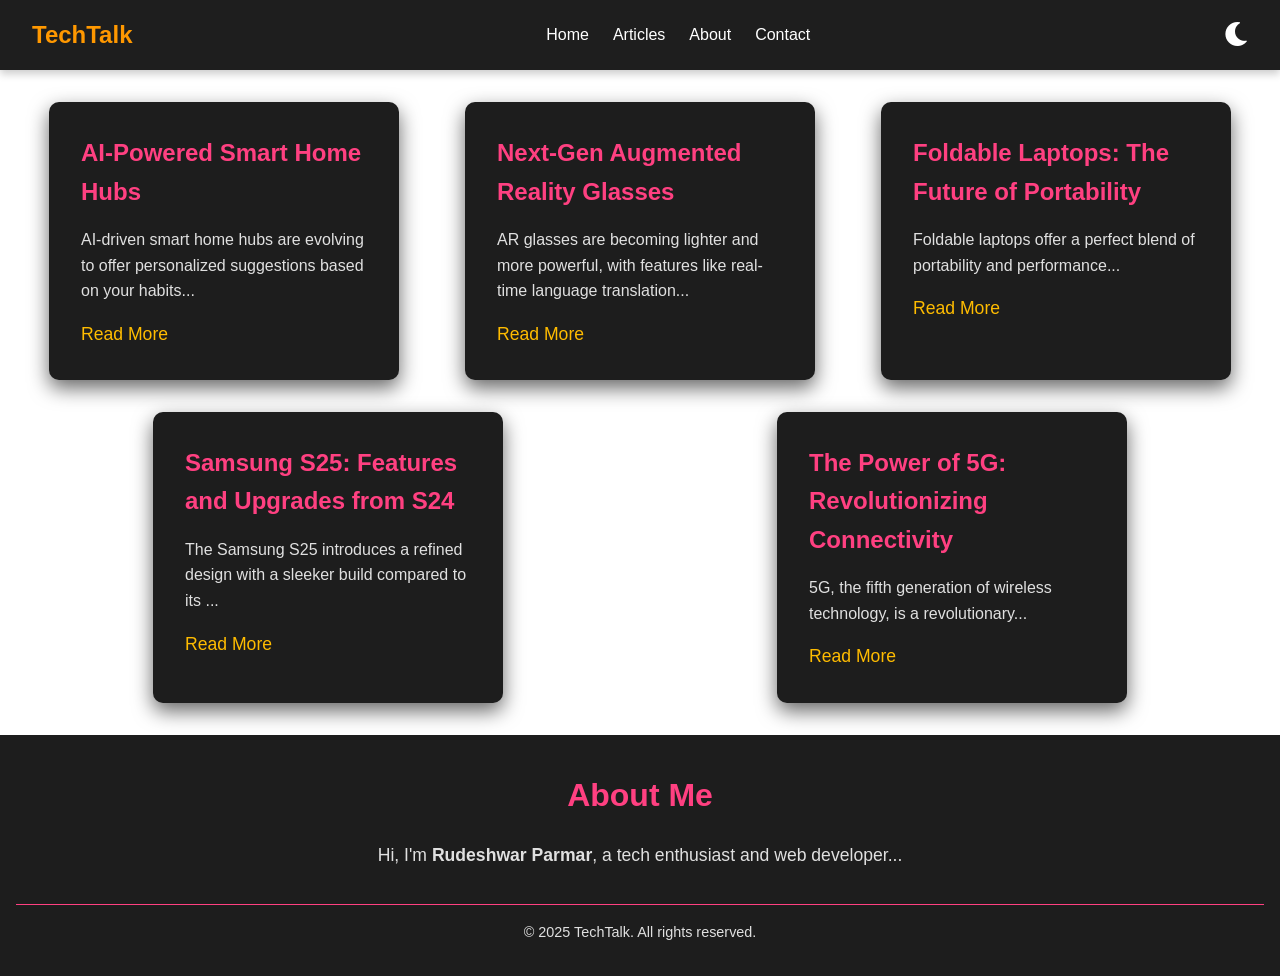
<file: index.html>
<!DOCTYPE html>
<html lang="en">
<head>
  <link
  href="https://cdnjs.cloudflare.com/ajax/libs/font-awesome/5.15.4/css/all.min.css"
  rel="stylesheet"
/>

  <meta charset="UTF-8">
  <meta name="viewport" content="width=device-width, initial-scale=1.0">
  <title>Tech Blog</title>
  <link rel="stylesheet" href="styles.css">
</head>
<body>
  <!-- <header class="navbar">
    <div class="logo">TechTalk</div>
    <ul>
      <li><a href="#">Home</a></li>
      <li><a href="#articles">Articles</a></li>
      <li><a href="#footer-about">About</a></li>
      <li><a href="contact.html">Contact</a></li>
    </ul>
  </header> -->
  <header class="navbar">
    <div class="logo">TechTalk</div>
    <button class="menu-toggle" aria-label="Toggle Menu">
      ☰
    </button>
    <ul class="nav-links">
      <li><a href="index.html">Home</a></li>
      <li><a href="#articles">Articles</a></li>
      <li><a href="#footer-about">About</a></li>
      <li><a href="contact.html">Contact</a></li>
    </ul>
    <button id="theme-toggle" class="theme-toggle" aria-label="Toggle Dark Mode">
      <i class="fas fa-moon"></i> <!-- Default Moon Icon -->
    </button>
  </header>
  

  <!-- Articles Section -->
  <div id="articles" class="articles-container">
    <div class="article-card">
      <h3>AI-Powered Smart Home Hubs</h3>
      <p>AI-driven smart home hubs are evolving to offer personalized suggestions based on your habits...</p>
      <a href="article1.html">Read More</a>
    </div>

    <div class="article-card">
      <h3>Next-Gen Augmented Reality Glasses</h3>
      <p>AR glasses are becoming lighter and more powerful, with features like real-time language translation...</p>
      <a href="article2.html">Read More</a>
    </div>

    <div class="article-card">
      <h3>Foldable Laptops: The Future of Portability</h3>
      <p>Foldable laptops offer a perfect blend of portability and performance...</p>
      <a href="article3.html">Read More</a>
    </div>

    <div class="article-card">
      <h3> Samsung S25: Features and Upgrades from S24</h3>
      <p>The Samsung S25 introduces a refined design with a sleeker build compared to its ...</p>
      <a href="article4.html">Read More</a>
    </div>
    <div class="article-card">
        <h3> The Power of 5G: Revolutionizing Connectivity</h3>
        <p>  5G, the fifth generation of wireless technology, is a revolutionary...</p>
        <a href="article5.html">Read More</a>
      </div>
  </div>

  <!-- Footer -->
  <footer id="footer-about">
    <div class="footer-about-container">
      <h2>About Me</h2>
      <p>Hi, I'm <strong>Rudeshwar Parmar</strong>, a tech enthusiast and web developer...</p>
    </div>
    <div class="footer-end">
      <p>&copy; 2025 TechTalk. All rights reserved.</p>
    </div>
  </footer>
  <script src="script.js"> </script>
</body>
</html>
</file>
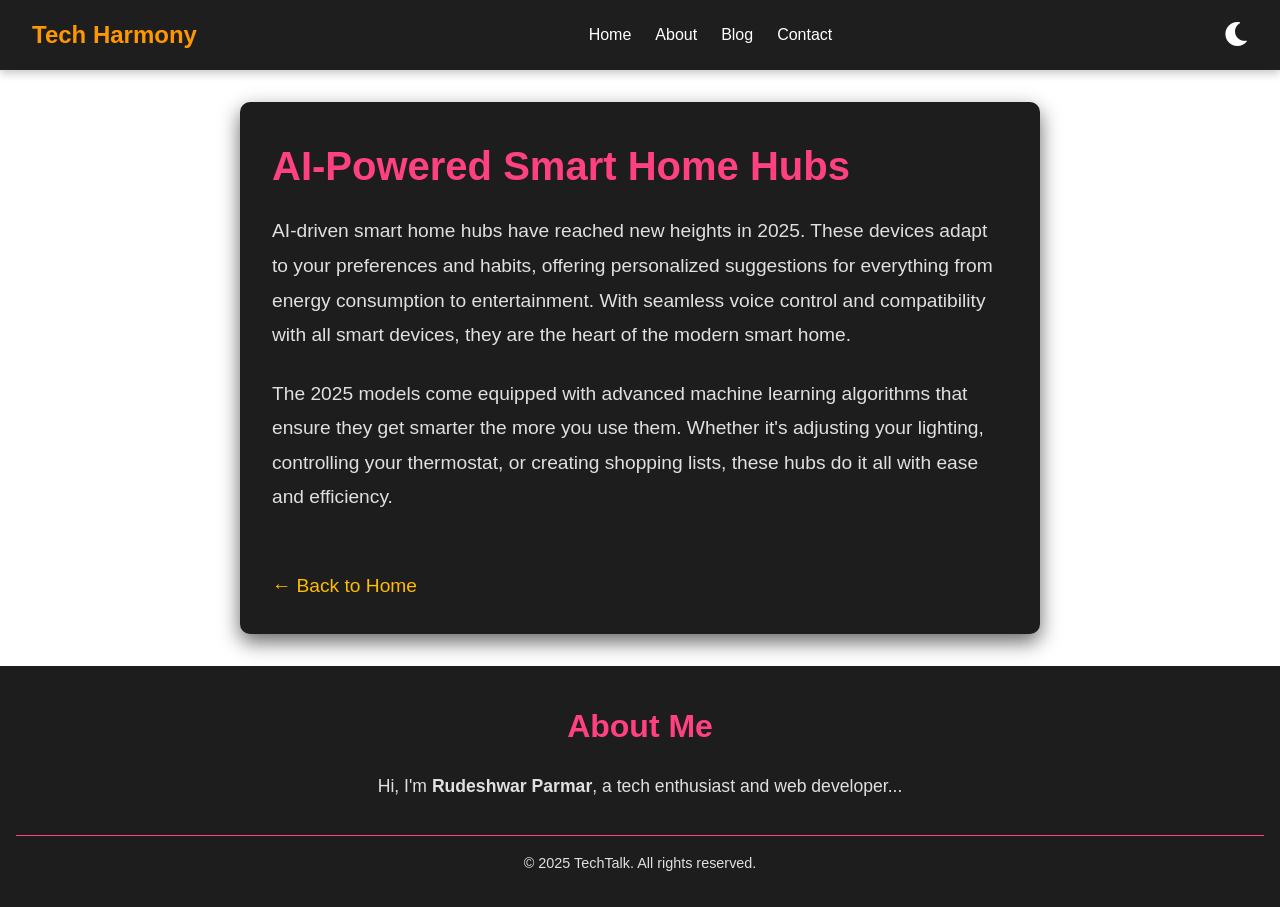
<file: article1.html>
<!DOCTYPE html>
<html lang="en">
<head>
  <link
  href="https://cdnjs.cloudflare.com/ajax/libs/font-awesome/5.15.4/css/all.min.css"
  rel="stylesheet"
/>
  <meta charset="UTF-8">
  <meta name="viewport" content="width=device-width, initial-scale=1.0">
  <title>AI-Powered Smart Home Hubs</title>
  <link rel="stylesheet" href="styles.css">
</head>
<body>
  <header>
    <nav class="navbar">
      <div class="logo">Tech Harmony</div>
      <button class="menu-toggle" id="menu-toggle"><i class="fas fa-bars"></i></button>
      <ul class="nav-links" id="nav-links">
        <li><a href="index.html">Home</a></li>
        <li><a href="#about">About</a></li>
        <li><a href="blog-post.html">Blog</a></li>
        <li><a href="#contact">Contact</a></li>
      </ul>
      <button id="theme-toggle" class="theme-toggle"><i class="fas fa-moon"></i></button>
    </nav>
  </header>

  <div class="article-content">
    <h1>AI-Powered Smart Home Hubs</h1>
    <p>
      AI-driven smart home hubs have reached new heights in 2025. These devices adapt to your preferences and habits, offering personalized suggestions for everything from energy consumption to entertainment. With seamless voice control and compatibility with all smart devices, they are the heart of the modern smart home.
    </p>
    <p>
      The 2025 models come equipped with advanced machine learning algorithms that ensure they get smarter the more you use them. Whether it's adjusting your lighting, controlling your thermostat, or creating shopping lists, these hubs do it all with ease and efficiency.
    </p>
    <a href="index.html" class="back-btn">← Back to Home</a>
  </div>

  <footer id="footer-about">
    <div class="footer-about-container">
      <h2>About Me</h2>
      <p>Hi, I'm <strong>Rudeshwar Parmar</strong>, a tech enthusiast and web developer...</p>
    </div>
    <div class="footer-end">
      <p>&copy; 2025 TechTalk. All rights reserved.</p>
    </div>
  </footer>
  <script src="script.js"> </script>
</body>
</html>
</file>
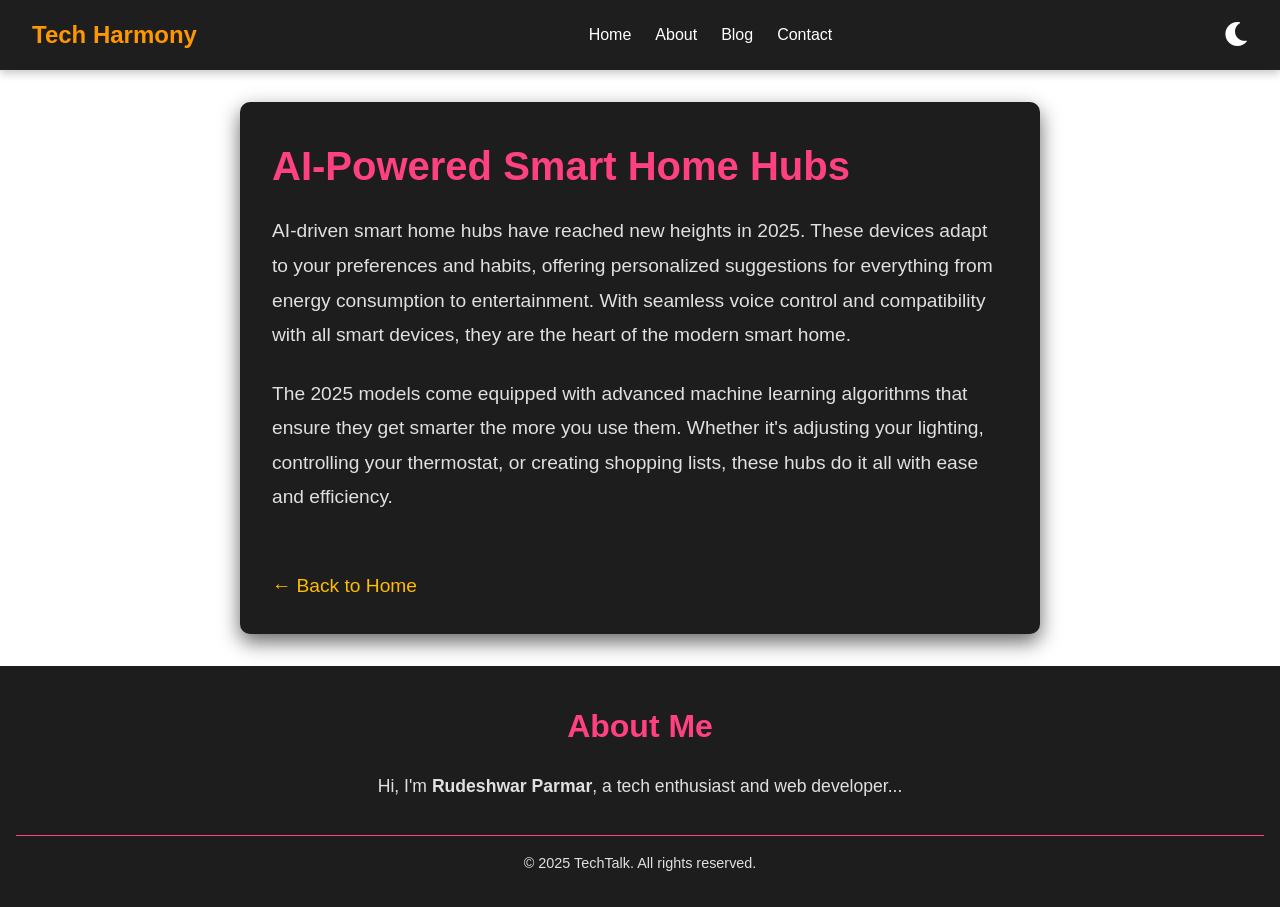
<file: article3.html>
<!DOCTYPE html>
<html lang="en">
<head>
  <link
  href="https://cdnjs.cloudflare.com/ajax/libs/font-awesome/5.15.4/css/all.min.css"
  rel="stylesheet"
/>
  <meta charset="UTF-8">
  <meta name="viewport" content="width=device-width, initial-scale=1.0">
  <title>AI-Powered Smart Home Hubs</title>
  <link rel="stylesheet" href="styles.css">
</head>
<body>
  <header>
    <nav class="navbar">
      <div class="logo">Tech Harmony</div>
      <button class="menu-toggle" id="menu-toggle"><i class="fas fa-bars"></i></button>
      <ul class="nav-links" id="nav-links">
        <li><a href="index.html">Home</a></li>
        <li><a href="#about">About</a></li>
        <li><a href="blog-post.html">Blog</a></li>
        <li><a href="#contact">Contact</a></li>
      </ul>
      <button id="theme-toggle" class="theme-toggle"><i class="fas fa-moon"></i></button>
    </nav>
  </header>

  <div class="article-content">
    <h1>AI-Powered Smart Home Hubs</h1>
    <p>
      AI-driven smart home hubs have reached new heights in 2025. These devices adapt to your preferences and habits, offering personalized suggestions for everything from energy consumption to entertainment. With seamless voice control and compatibility with all smart devices, they are the heart of the modern smart home.
    </p>
    <p>
      The 2025 models come equipped with advanced machine learning algorithms that ensure they get smarter the more you use them. Whether it's adjusting your lighting, controlling your thermostat, or creating shopping lists, these hubs do it all with ease and efficiency.
    </p>
    <a href="index.html" class="back-btn">← Back to Home</a>
  </div>

  <footer id="footer-about">
    <div class="footer-about-container">
      <h2>About Me</h2>
      <p>Hi, I'm <strong>Rudeshwar Parmar</strong>, a tech enthusiast and web developer...</p>
    </div>
    <div class="footer-end">
      <p>&copy; 2025 TechTalk. All rights reserved.</p>
    </div>
  </footer>
  <script src="script.js"> </script>

</body>
</html>
</file>
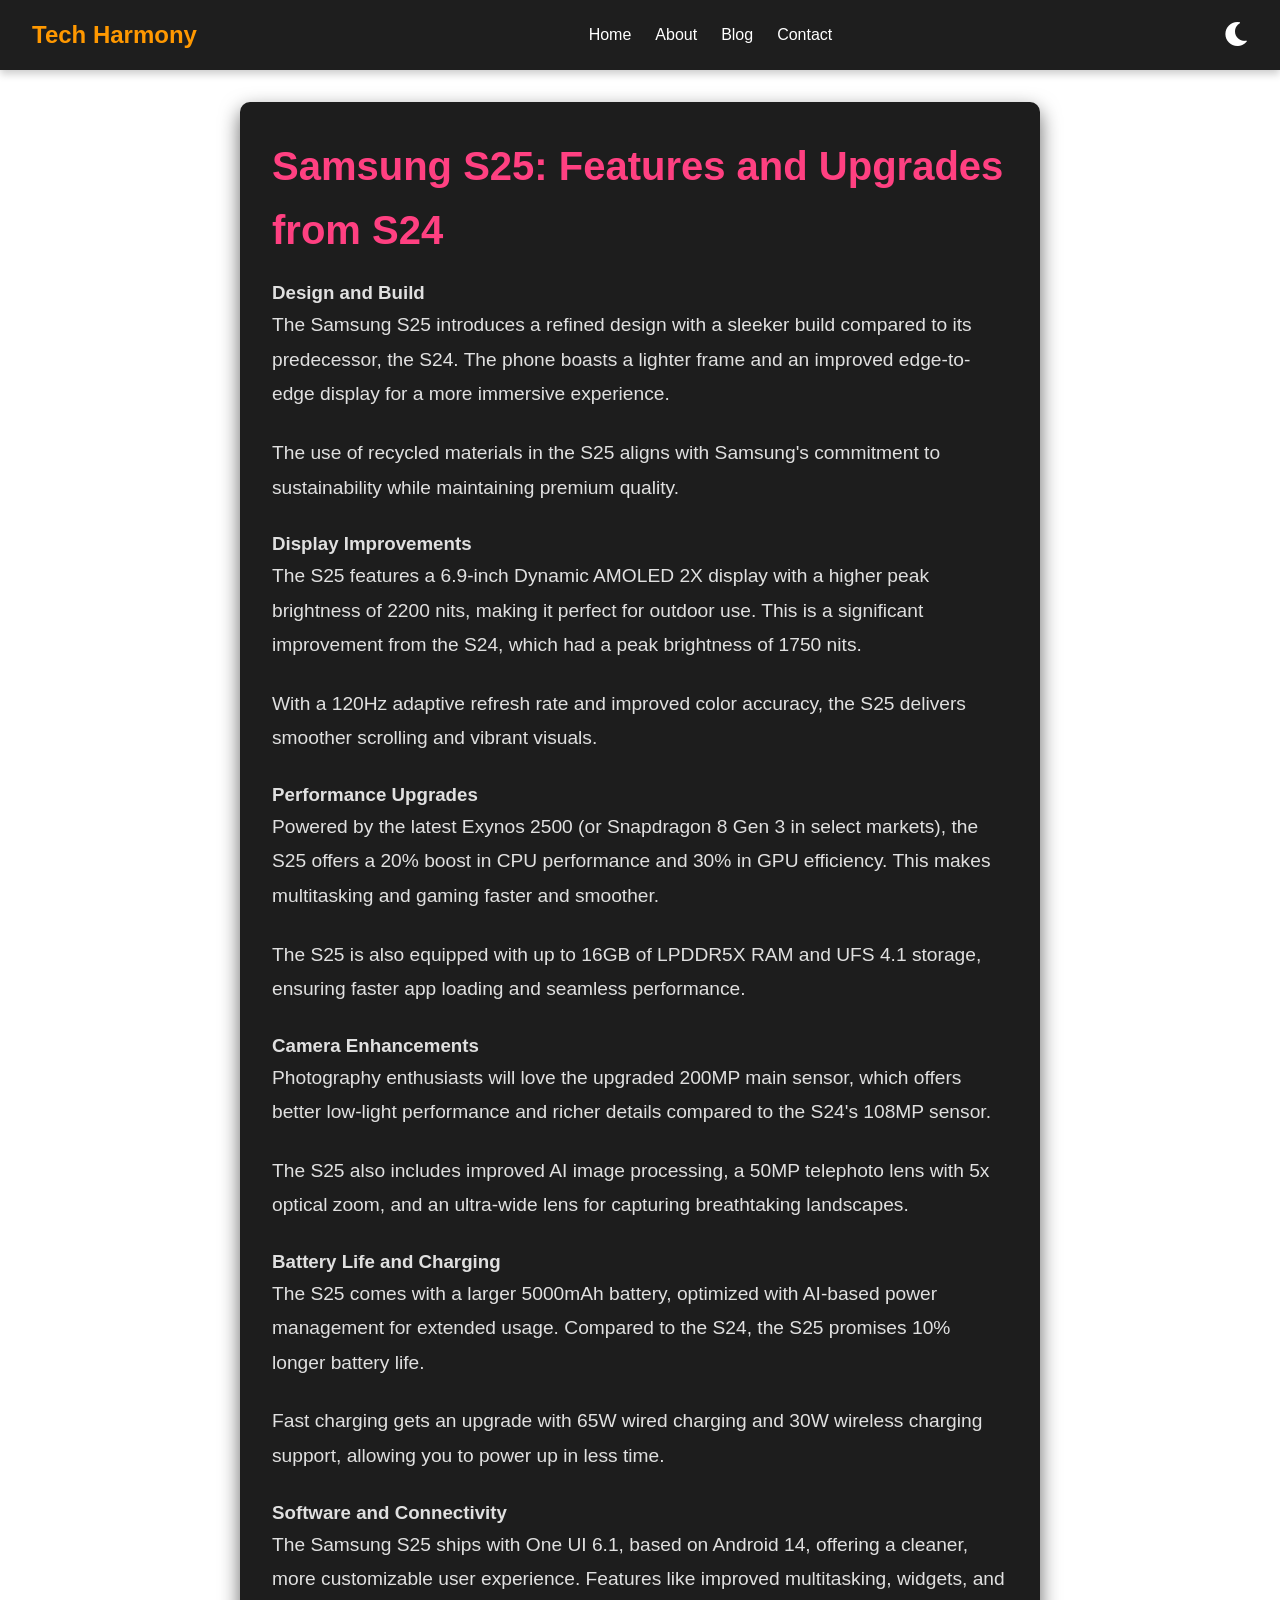
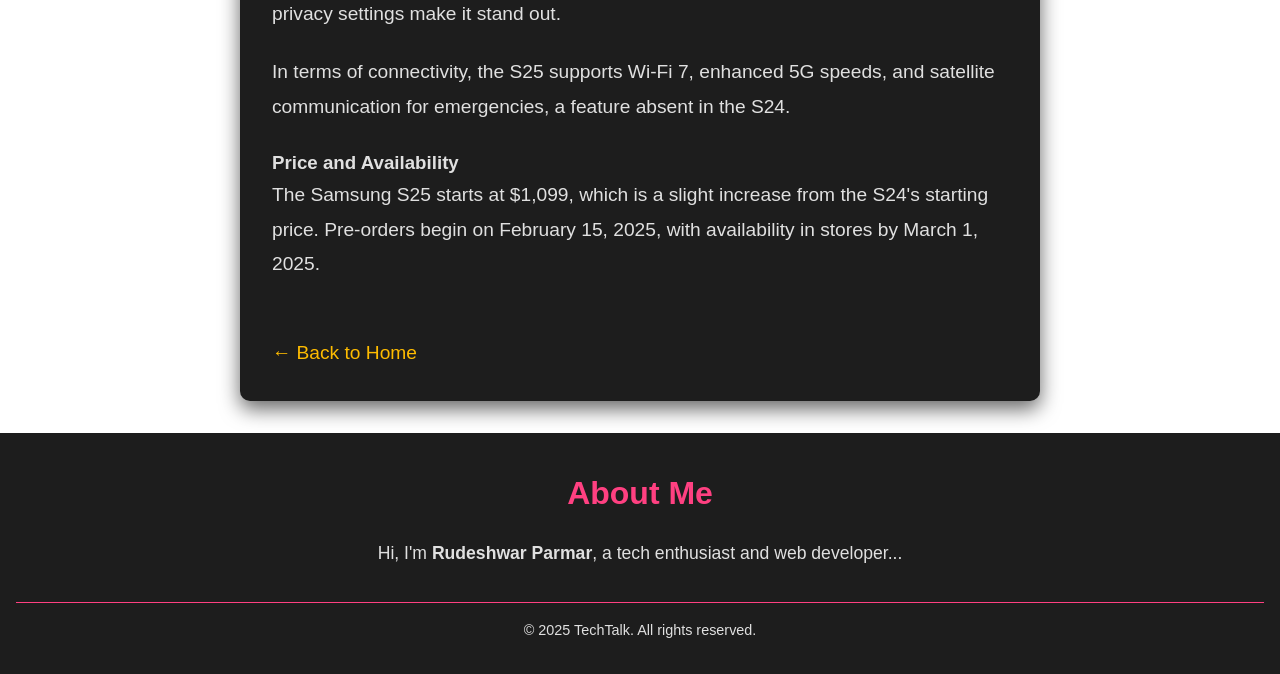
<file: article4.html>
<!DOCTYPE html>
<html lang="en">
<head>
  <link
  href="https://cdnjs.cloudflare.com/ajax/libs/font-awesome/5.15.4/css/all.min.css"
  rel="stylesheet"
/>
  <meta charset="UTF-8">
  <meta name="viewport" content="width=device-width, initial-scale=1.0">
  <title>AI-Powered Smart Home Hubs</title>
  <link rel="stylesheet" href="styles.css">
</head>
<body>
  <header>
    <nav class="navbar">
      <div class="logo">Tech Harmony</div>
      <button class="menu-toggle" id="menu-toggle"><i class="fas fa-bars"></i></button>
      <ul class="nav-links" id="nav-links">
        <li><a href="index.html">Home</a></li>
        <li><a href="#about">About</a></li>
        <li><a href="blog-post.html">Blog</a></li>
        <li><a href="#contact">Contact</a></li>
      </ul>
      <button id="theme-toggle" class="theme-toggle"><i class="fas fa-moon"></i></button>
    </nav>
  </header>

  <div class="article-content">
    <h1>Samsung S25: Features and Upgrades from S24</h1>


    <h3>Design and Build</h3>
    <p>The Samsung S25 introduces a refined design with a sleeker build compared to its predecessor, the S24. The phone boasts a lighter frame and an improved edge-to-edge display for a more immersive experience.</p>
    <p>The use of recycled materials in the S25 aligns with Samsung's commitment to sustainability while maintaining premium quality.</p>


    <h3>Display Improvements</h3>
    <p>The S25 features a 6.9-inch Dynamic AMOLED 2X display with a higher peak brightness of 2200 nits, making it perfect for outdoor use. This is a significant improvement from the S24, which had a peak brightness of 1750 nits.</p>
    <p>With a 120Hz adaptive refresh rate and improved color accuracy, the S25 delivers smoother scrolling and vibrant visuals.</p>

    <h3>Performance Upgrades</h3>
    <p>Powered by the latest Exynos 2500 (or Snapdragon 8 Gen 3 in select markets), the S25 offers a 20% boost in CPU performance and 30% in GPU efficiency. This makes multitasking and gaming faster and smoother.</p>
    <p>The S25 is also equipped with up to 16GB of LPDDR5X RAM and UFS 4.1 storage, ensuring faster app loading and seamless performance.</p>
</section>
<section>
    <h3>Camera Enhancements</h3>
    <p>Photography enthusiasts will love the upgraded 200MP main sensor, which offers better low-light performance and richer details compared to the S24's 108MP sensor.</p>
    <p>The S25 also includes improved AI image processing, a 50MP telephoto lens with 5x optical zoom, and an ultra-wide lens for capturing breathtaking landscapes.</p>
</section>
<section>
    <h3>Battery Life and Charging</h3>
    <p>The S25 comes with a larger 5000mAh battery, optimized with AI-based power management for extended usage. Compared to the S24, the S25 promises 10% longer battery life.</p>
    <p>Fast charging gets an upgrade with 65W wired charging and 30W wireless charging support, allowing you to power up in less time.</p>
</section>
<section>
    <h3>Software and Connectivity</h3>
    <p>The Samsung S25 ships with One UI 6.1, based on Android 14, offering a cleaner, more customizable user experience. Features like improved multitasking, widgets, and privacy settings make it stand out.</p>
    <p>In terms of connectivity, the S25 supports Wi-Fi 7, enhanced 5G speeds, and satellite communication for emergencies, a feature absent in the S24.</p>
</section>
<section>
    <h3>Price and Availability</h3>
    <p>The Samsung S25 starts at $1,099, which is a slight increase from the S24's starting price. Pre-orders begin on February 15, 2025, with availability in stores by March 1, 2025.</p>
</section>

    <a href="index.html" class="back-btn">← Back to Home</a>
  </div>

  <footer id="footer-about">
    <div class="footer-about-container">
      <h2>About Me</h2>
      <p>Hi, I'm <strong>Rudeshwar Parmar</strong>, a tech enthusiast and web developer...</p>
    </div>
    <div class="footer-end">
      <p>&copy; 2025 TechTalk. All rights reserved.</p>
    </div>
  </footer>
  <script src="script.js"> </script>

</body>
</html>
</file>
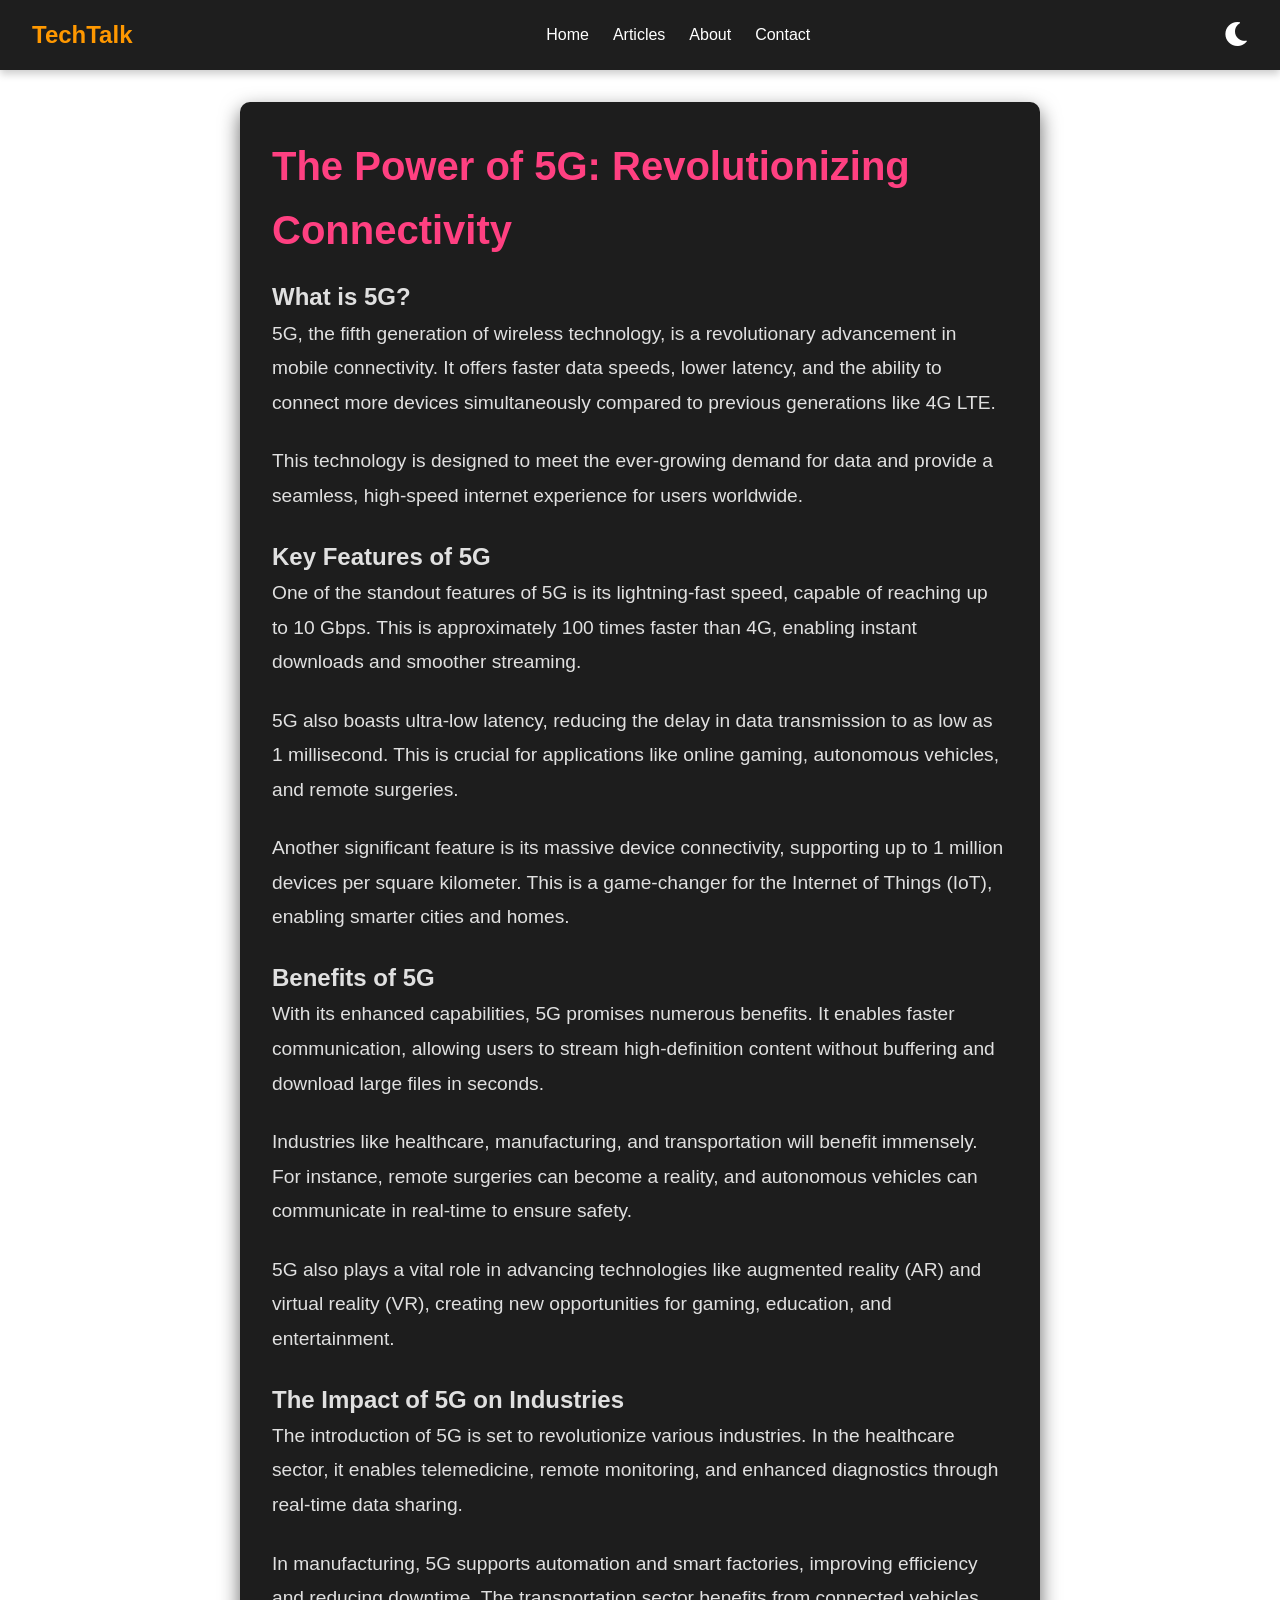
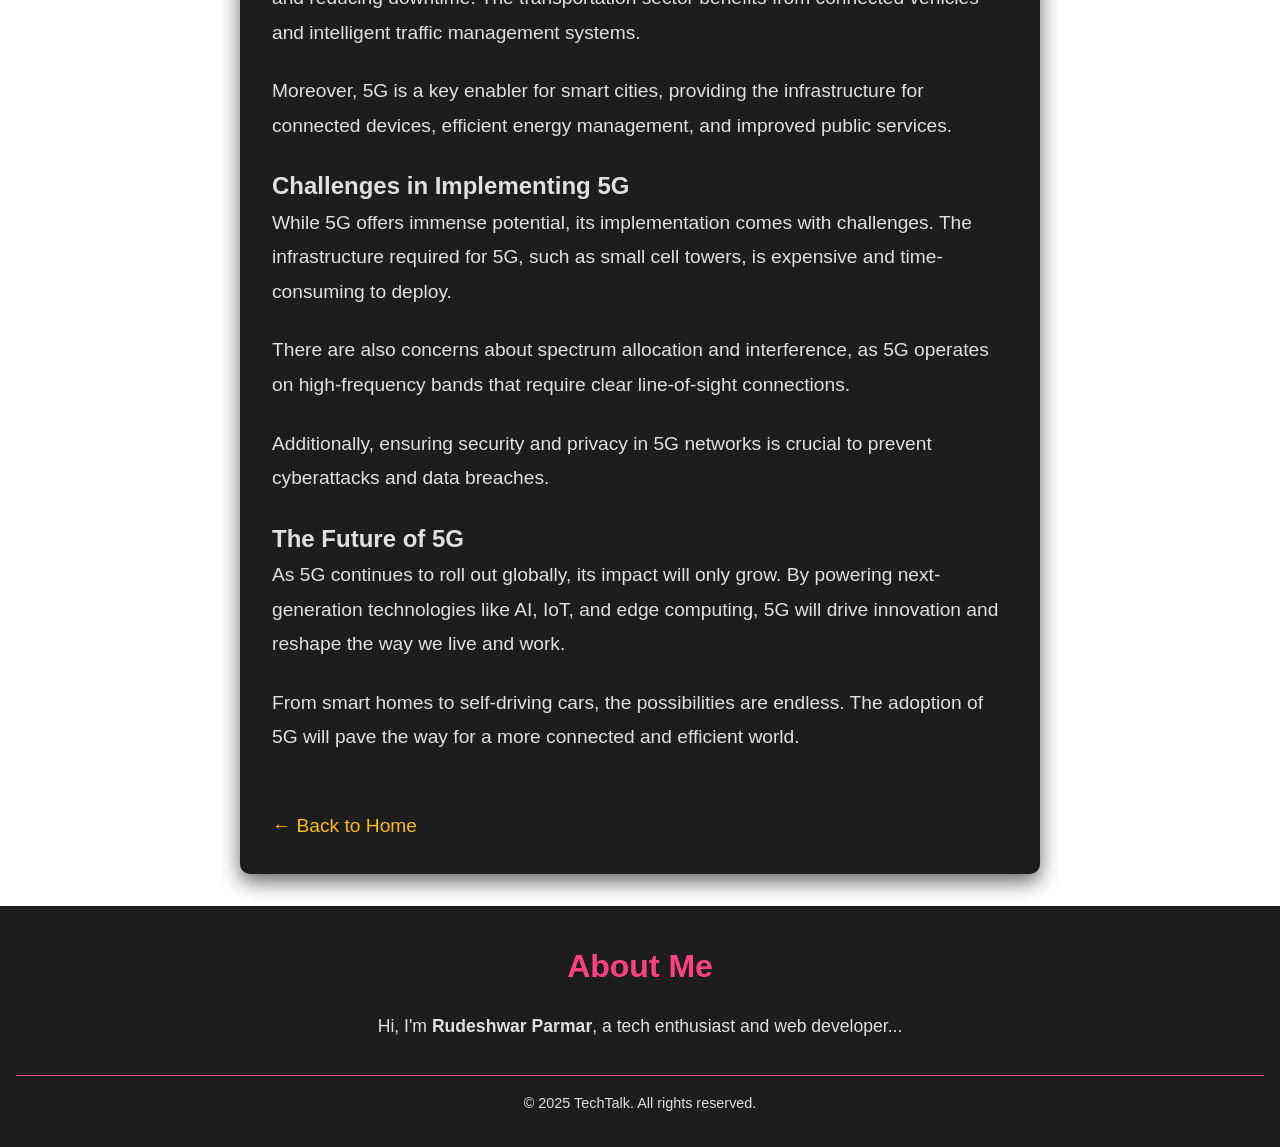
<file: article5.html>
<!DOCTYPE html>
<html lang="en">
<head>
  <link
  href="https://cdnjs.cloudflare.com/ajax/libs/font-awesome/5.15.4/css/all.min.css"
  rel="stylesheet"
/>
  <meta charset="UTF-8">
  <meta name="viewport" content="width=device-width, initial-scale=1.0">
  <title>AI-Powered Smart Home Hubs</title>
  <link rel="stylesheet" href="styles.css">
</head>
<body>
  <header class="navbar">
    <div class="logo">TechTalk</div>
    <button class="menu-toggle" aria-label="Toggle Menu">
      ☰
    </button>
    <ul class="nav-links">
      <li><a href="index.html">Home</a></li>
      <li><a href="#articles">Articles</a></li>
      <li><a href="#footer-about">About</a></li>
      <li><a href="contact.html">Contact</a></li>
    </ul>
    <button id="theme-toggle" class="theme-toggle" aria-label="Toggle Dark Mode">
      <i class="fas fa-moon"></i> <!-- Default Moon Icon -->
    </button>
  </header>
  <div class="article-content">
    
        <h1>The Power of 5G: Revolutionizing Connectivity</h1>
   
    <section>
        <h2>What is 5G?</h2>
        <p>5G, the fifth generation of wireless technology, is a revolutionary advancement in mobile connectivity. It offers faster data speeds, lower latency, and the ability to connect more devices simultaneously compared to previous generations like 4G LTE.</p>
        <p>This technology is designed to meet the ever-growing demand for data and provide a seamless, high-speed internet experience for users worldwide.</p>
    </section>
    <section>
        <h2>Key Features of 5G</h2>
        <p>One of the standout features of 5G is its lightning-fast speed, capable of reaching up to 10 Gbps. This is approximately 100 times faster than 4G, enabling instant downloads and smoother streaming.</p>
        <p>5G also boasts ultra-low latency, reducing the delay in data transmission to as low as 1 millisecond. This is crucial for applications like online gaming, autonomous vehicles, and remote surgeries.</p>
        <p>Another significant feature is its massive device connectivity, supporting up to 1 million devices per square kilometer. This is a game-changer for the Internet of Things (IoT), enabling smarter cities and homes.</p>
    </section>
    <section>
        <h2>Benefits of 5G</h2>
        <p>With its enhanced capabilities, 5G promises numerous benefits. It enables faster communication, allowing users to stream high-definition content without buffering and download large files in seconds.</p>
        <p>Industries like healthcare, manufacturing, and transportation will benefit immensely. For instance, remote surgeries can become a reality, and autonomous vehicles can communicate in real-time to ensure safety.</p>
        <p>5G also plays a vital role in advancing technologies like augmented reality (AR) and virtual reality (VR), creating new opportunities for gaming, education, and entertainment.</p>
    </section>
    <section>
        <h2>The Impact of 5G on Industries</h2>
        <p>The introduction of 5G is set to revolutionize various industries. In the healthcare sector, it enables telemedicine, remote monitoring, and enhanced diagnostics through real-time data sharing.</p>
        <p>In manufacturing, 5G supports automation and smart factories, improving efficiency and reducing downtime. The transportation sector benefits from connected vehicles and intelligent traffic management systems.</p>
        <p>Moreover, 5G is a key enabler for smart cities, providing the infrastructure for connected devices, efficient energy management, and improved public services.</p>
    </section>
    <section>
        <h2>Challenges in Implementing 5G</h2>
        <p>While 5G offers immense potential, its implementation comes with challenges. The infrastructure required for 5G, such as small cell towers, is expensive and time-consuming to deploy.</p>
        <p>There are also concerns about spectrum allocation and interference, as 5G operates on high-frequency bands that require clear line-of-sight connections.</p>
        <p>Additionally, ensuring security and privacy in 5G networks is crucial to prevent cyberattacks and data breaches.</p>
    </section>
    <section>
        <h2> <b>The Future of 5G</b></h2>
        <p>As 5G continues to roll out globally, its impact will only grow. By powering next-generation technologies like AI, IoT, and edge computing, 5G will drive innovation and reshape the way we live and work.</p>
        <p>From smart homes to self-driving cars, the possibilities are endless. The adoption of 5G will pave the way for a more connected and efficient world.</p>
    </section>
   
    <a href="index.html" class="back-btn">← Back to Home</a>
  </div>

  <footer id="footer-about">
    <div class="footer-about-container">
      <h2>About Me</h2>
      <p>Hi, I'm <strong>Rudeshwar Parmar</strong>, a tech enthusiast and web developer...</p>
    </div>
    <div class="footer-end">
      <p>&copy; 2025 TechTalk. All rights reserved.</p>
    </div>
  </footer>
  <script src="script.js"> </script>
</body>
</html>
</file>
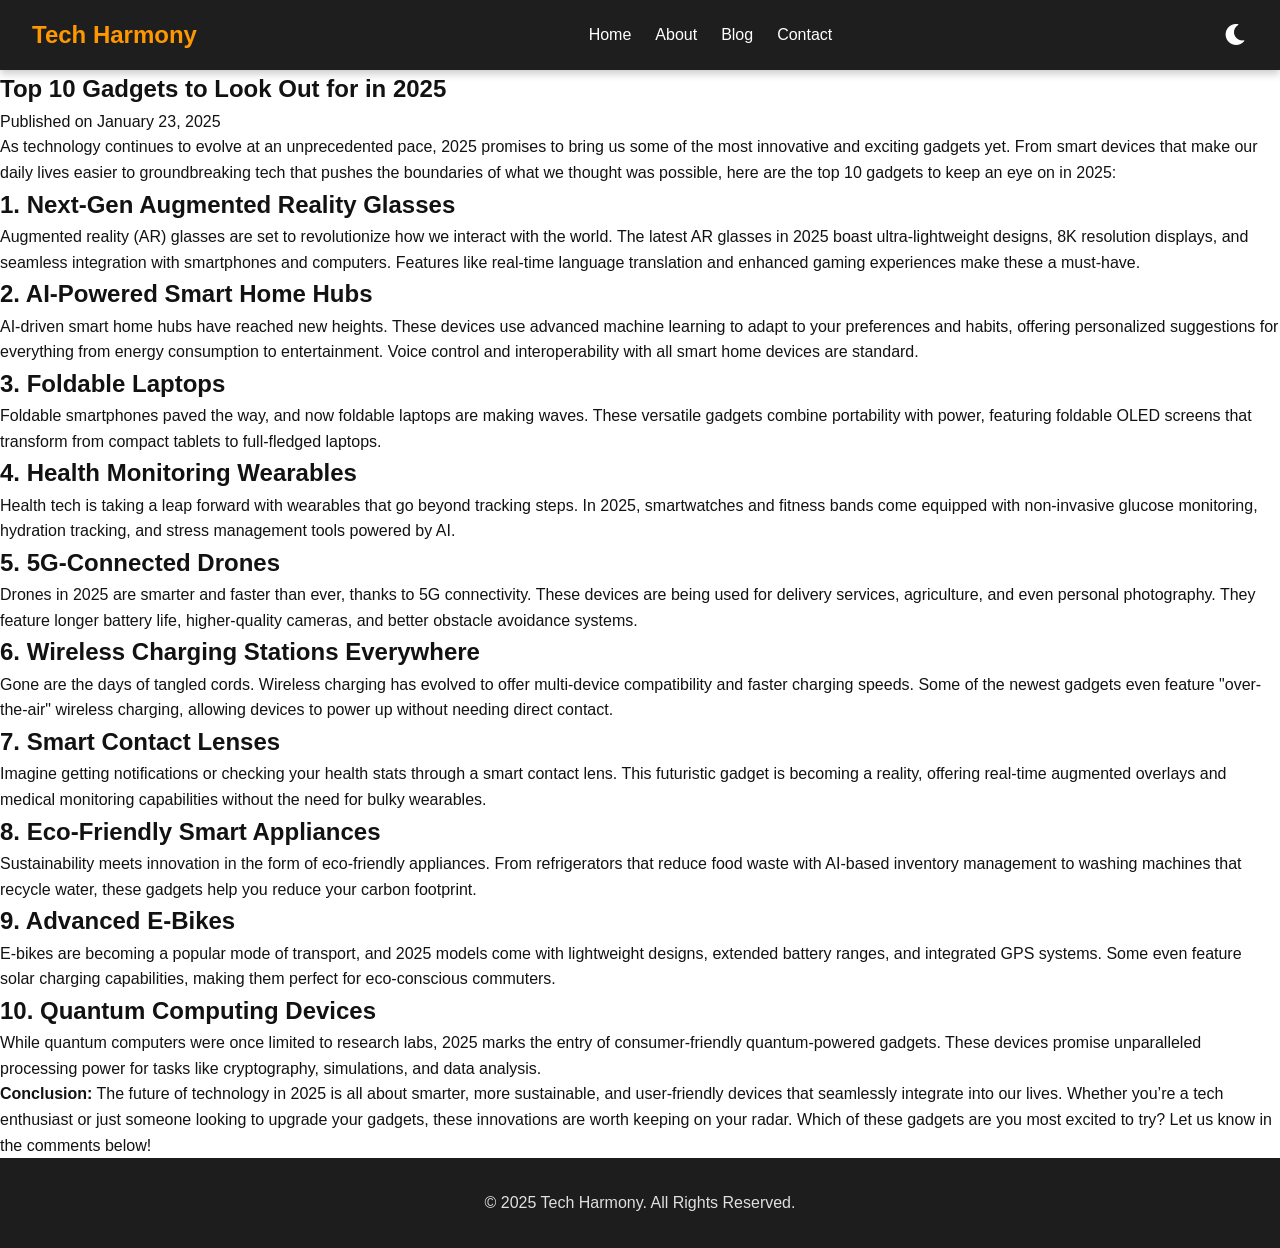
<file: blog-post.html>
<!DOCTYPE html>
<html lang="en">
<head>
  <meta charset="UTF-8">
  <meta name="viewport" content="width=device-width, initial-scale=1.0">
  <title>Top 10 Gadgets to Look Out for in 2025</title>
  <link rel="stylesheet" href="styles.css">
  <link rel="stylesheet" href="https://cdnjs.cloudflare.com/ajax/libs/font-awesome/6.0.0-beta3/css/all.min.css">
</head>
<body>
  <!-- Navbar -->
  <header>
    <nav class="navbar">
      <div class="logo">Tech Harmony</div>
      <button class="menu-toggle" id="menu-toggle"><i class="fas fa-bars"></i></button>
      <ul class="nav-links" id="nav-links">
        <li><a href="index.html">Home</a></li>
        <li><a href="#about">About</a></li>
        <li><a href="blog-post.html">Blog</a></li>
        <li><a href="#contact">Contact</a></li>
      </ul>
      <button id="theme-toggle" class="theme-toggle"><i class="fas fa-moon"></i></button>
    </nav>
  </header>

  <!-- Blog Post Content -->
  <main>
    <article class="blog-article">
      <h1>Top 10 Gadgets to Look Out for in 2025</h1>
      <p class="post-meta">Published on January 23, 2025</p>
      <section class="blog-content">
        <p>
          As technology continues to evolve at an unprecedented pace, 2025 promises to bring us some of the most innovative and exciting gadgets yet. From smart devices that make our daily lives easier to groundbreaking tech that pushes the boundaries of what we thought was possible, here are the top 10 gadgets to keep an eye on in 2025:
        </p>

        <h2>1. Next-Gen Augmented Reality Glasses</h2>
        <p>Augmented reality (AR) glasses are set to revolutionize how we interact with the world. The latest AR glasses in 2025 boast ultra-lightweight designs, 8K resolution displays, and seamless integration with smartphones and computers. Features like real-time language translation and enhanced gaming experiences make these a must-have.</p>

        <h2>2. AI-Powered Smart Home Hubs</h2>
        <p>AI-driven smart home hubs have reached new heights. These devices use advanced machine learning to adapt to your preferences and habits, offering personalized suggestions for everything from energy consumption to entertainment. Voice control and interoperability with all smart home devices are standard.</p>

        <h2>3. Foldable Laptops</h2>
        <p>Foldable smartphones paved the way, and now foldable laptops are making waves. These versatile gadgets combine portability with power, featuring foldable OLED screens that transform from compact tablets to full-fledged laptops.</p>

        <h2>4. Health Monitoring Wearables</h2>
        <p>Health tech is taking a leap forward with wearables that go beyond tracking steps. In 2025, smartwatches and fitness bands come equipped with non-invasive glucose monitoring, hydration tracking, and stress management tools powered by AI.</p>

        <h2>5. 5G-Connected Drones</h2>
        <p>Drones in 2025 are smarter and faster than ever, thanks to 5G connectivity. These devices are being used for delivery services, agriculture, and even personal photography. They feature longer battery life, higher-quality cameras, and better obstacle avoidance systems.</p>

        <h2>6. Wireless Charging Stations Everywhere</h2>
        <p>Gone are the days of tangled cords. Wireless charging has evolved to offer multi-device compatibility and faster charging speeds. Some of the newest gadgets even feature "over-the-air" wireless charging, allowing devices to power up without needing direct contact.</p>

        <h2>7. Smart Contact Lenses</h2>
        <p>Imagine getting notifications or checking your health stats through a smart contact lens. This futuristic gadget is becoming a reality, offering real-time augmented overlays and medical monitoring capabilities without the need for bulky wearables.</p>

        <h2>8. Eco-Friendly Smart Appliances</h2>
        <p>Sustainability meets innovation in the form of eco-friendly appliances. From refrigerators that reduce food waste with AI-based inventory management to washing machines that recycle water, these gadgets help you reduce your carbon footprint.</p>

        <h2>9. Advanced E-Bikes</h2>
        <p>E-bikes are becoming a popular mode of transport, and 2025 models come with lightweight designs, extended battery ranges, and integrated GPS systems. Some even feature solar charging capabilities, making them perfect for eco-conscious commuters.</p>

        <h2>10. Quantum Computing Devices</h2>
        <p>While quantum computers were once limited to research labs, 2025 marks the entry of consumer-friendly quantum-powered gadgets. These devices promise unparalleled processing power for tasks like cryptography, simulations, and data analysis.</p>

        <p><strong>Conclusion:</strong> The future of technology in 2025 is all about smarter, more sustainable, and user-friendly devices that seamlessly integrate into our lives. Whether you’re a tech enthusiast or just someone looking to upgrade your gadgets, these innovations are worth keeping on your radar. Which of these gadgets are you most excited to try? Let us know in the comments below!</p>
      </section>
    </article>
  </main>

  <!-- Footer -->
  <footer>
    <p>&copy; 2025 Tech Harmony. All Rights Reserved.</p>
  </footer>

  <script src="script.js"></script>
</body>
</html>
</file>
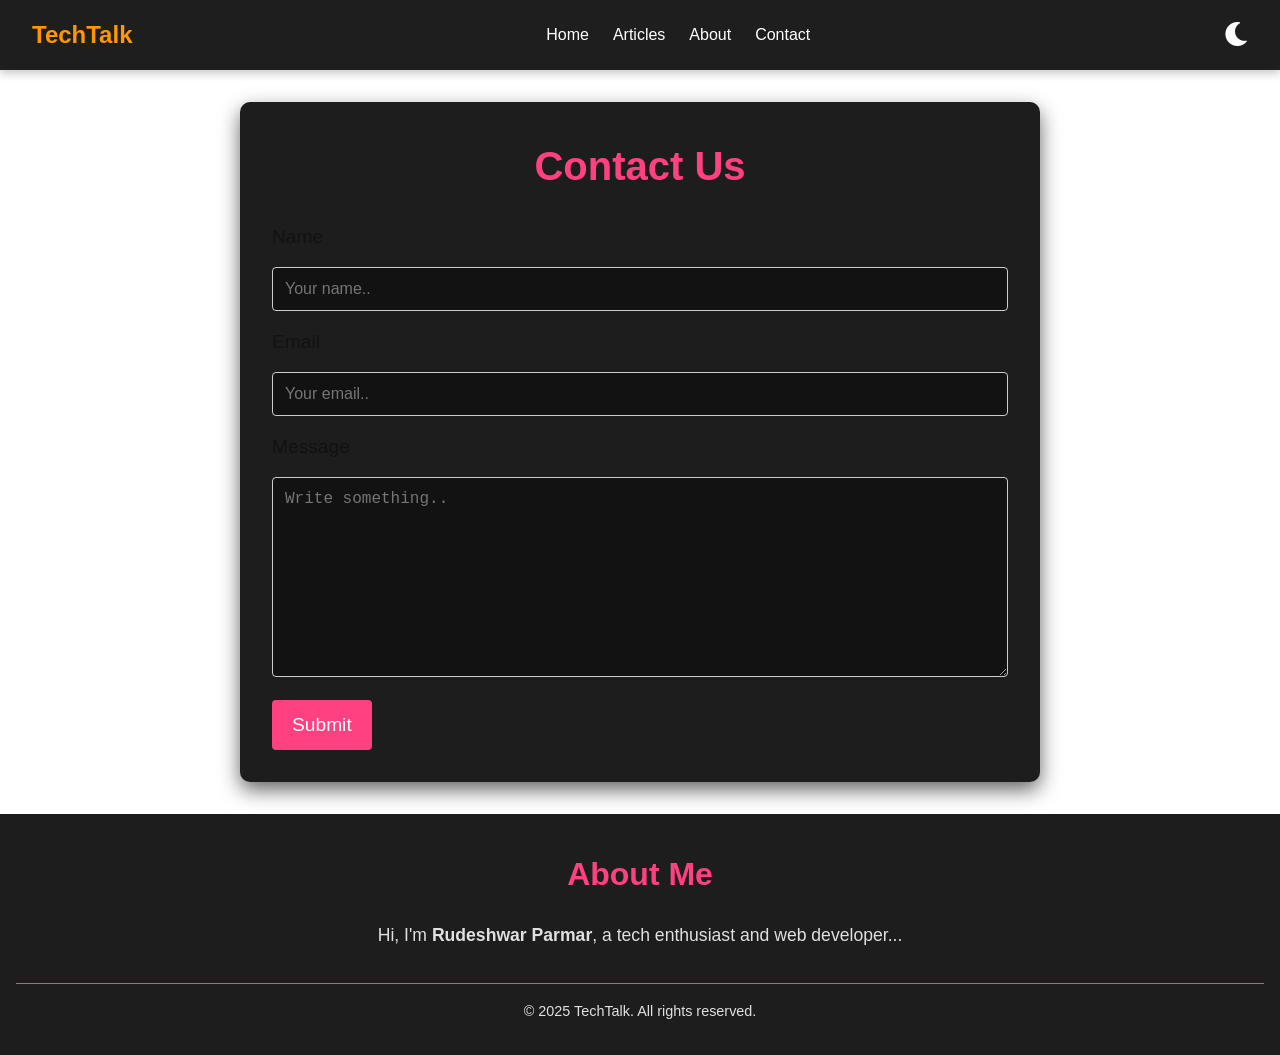
<file: contact.html>
<!DOCTYPE html>
<html lang="en">
<head>
    <link
  href="https://cdnjs.cloudflare.com/ajax/libs/font-awesome/5.15.4/css/all.min.css"
  rel="stylesheet"
/>

  <meta charset="UTF-8">
  <meta name="viewport" content="width=device-width, initial-scale=1.0">
  <title>Contact Us - TechTalk</title>
  <link rel="stylesheet" href="styles.css">
</head>
<body>
 
  <header class="navbar">
    <div class="logo">TechTalk</div>
    <button class="menu-toggle" aria-label="Toggle Menu">
      ☰
    </button>
    <ul class="nav-links">
      <li><a href="index.html">Home</a></li>
      <li><a href="#articles">Articles</a></li>
      <li><a href="#footer-about">About</a></li>
      <li><a href="contact.html">Contact</a></li>
    </ul>
    <button id="theme-toggle" class="theme-toggle" aria-label="Toggle Dark Mode">
      <i class="fas fa-moon"></i> <!-- Default Moon Icon -->
    </button>
  </header>
  

  <div class="contact-container">
    <h1>Contact Us</h1>
    <form action="https://formspree.io/f/your-form-id" method="POST">
      <label for="name">Name</label>
      <input type="text" id="name" name="name" placeholder="Your name.." required>

      <label for="email">Email</label>
      <input type="email" id="email" name="email" placeholder="Your email.." required>

      <label for="message">Message</label>
      <textarea id="message" name="message" placeholder="Write something.." style="height:200px" required></textarea>

      <input type="submit" value="Submit">
    </form>
  </div>

  <footer id="footer-about">
    <div class="footer-about-container">
      <h2>About Me</h2>
      <p>Hi, I'm <strong>Rudeshwar Parmar</strong>, a tech enthusiast and web developer...</p>
    </div>
    <div class="footer-end">
      <p>&copy; 2025 TechTalk. All rights reserved.</p>
    </div>
  </footer>
  <script src="script.js"> </script>
</body>
</html>
</file>
<file: styles.css>
/* General Reset */
* {
  margin: 0;
  padding: 0;
  box-sizing: border-box;
}

/* Global Variables */
:root {
  --primary-color: #121212;
  --secondary-color: #1d1d1d;
  --highlight-color: #ff4081;
  --text-color: #e0e0e0;
  --accent-color: #ffbc00;
  --shadow-color: rgba(0, 0, 0, 0.6);
}

/* Body */
body {
  font-family: 'Roboto', sans-serif;
  background-color: var(--primary-color);
  color: var(--text-color);
  line-height: 1.6;
}
/* General Styles */
body {
  font-family: 'Arial', sans-serif;
  margin: 0;
  padding: 0;
  background-color: #ffffff;
  color: #121212;
  transition: all 0.3s ease;
}

/* Dark Mode */
body.dark-mode {
  background-color: #121212;
  color: #ffffff;
}

/* Hamburger Menu Button */

.menu-toggle {
  display: none;
  font-size: 1.8rem;
  background: none;
  border: none;
  color: #ffffff;
  cursor: pointer;
}

/* Theme Toggle Button */
.theme-toggle {
  background: none;
  border: none;
  font-size: 1.5rem;
  color: #ffffff;
  cursor: pointer;
}



/* General Navbar Styles */
.navbar {
  display: flex;
  justify-content: space-between;
  align-items: center;
  background-color: #1e1e1e;
  padding: 1rem 2rem;
  color: #ffffff;
  position: sticky;
  top: 0;
  z-index: 1000;
  box-shadow: 0 4px 8px rgba(0, 0, 0, 0.2);
}

.navbar .logo {
  font-size: 1.5rem;
  font-weight: bold;
  color: #ff9800;
}

.nav-links {
  list-style: none;
  display: flex;
  gap: 1.5rem;
  transition: all 0.3s ease-in-out;
}

.nav-links li a {
  text-decoration: none;
  color: #ffffff;
  transition: color 0.3s ease;
}

.nav-links li a:hover {
  color: #ff9800;
}

/* Mobile View with Smooth Transition */
@media (max-width: 768px) {
  .nav-links {
    
    text-align: center;
    max-height: 0; /* Initially collapsed */
    overflow: hidden; /* Hide overflowing content */
    flex-direction: column;
    gap: 1rem;
    position: absolute;
    top: 100%;
    left: 0;
    background-color: #1e1e1e;
    width: 100%;
    padding: 0; /* No padding when collapsed */
    box-shadow: 0 8px 20px rgba(0, 0, 0, 0.2);
    z-index: 1000;
    transition: max-height 0.5s ease, padding 0.5s ease; /* Smooth dropdown */
  }

  .nav-links.active {
    max-height: 300px; /* Expanded height */
    padding: 1rem 0; /* Add padding when expanded */
  }

  .menu-toggle {
    display: block;
    font-size: 1.8rem;
    background: none;
    border: none;
    color: #ffffff;
    cursor: pointer;
  }

  .menu-toggle:focus {
    outline: none;
  }
  
}



/* Articles Section */
.articles-container {
  display: flex;
  flex-wrap: wrap;
  justify-content: space-around;
  gap: 2rem;
  padding: 2rem;
}

.article-card {
  background-color: var(--secondary-color);
  color: var(--text-color);
  border-radius: 10px;
  box-shadow: 0 8px 20px var(--shadow-color);
  max-width: 350px;
  padding: 2rem;
  transition: transform 0.3s ease, box-shadow 0.3s ease;
  position: relative;
  overflow: hidden;
}

.article-card:hover {
  transform: translateY(-10px);
  box-shadow: 0 15px 30px var(--shadow-color), 0 0 20px var(--highlight-color);
  animation: glowCard 1.5s infinite alternate;
}

.article-card h3 {
  font-size: 1.5rem;
  color: var(--highlight-color);
  margin-bottom: 1rem;
}

.article-card p {
  font-size: 1rem;
  margin-bottom: 1rem;
}

.article-card a {
  text-decoration: none;
  font-size: 1.1rem;
  color: var(--accent-color);
  transition: color 0.3s ease;
}

.article-card a:hover {
  color: var(--highlight-color);
}

/* Glowing Animation */
@keyframes glowCard {
  from {
    box-shadow: 0 0 15px var(--highlight-color);
  }
  to {
    box-shadow: 0 0 25px var(--accent-color);
  }
}

/* Footer with About Section */
footer {
  background-color: var(--secondary-color);
  color: var(--text-color);
  padding: 2rem 1rem;
  text-align: center;
}

.footer-about-container {
  max-width: 800px;
  margin: 0 auto 2rem auto;
  text-align: center;
  line-height: 1.8;
}

.footer-about-container h2 {
  font-size: 2rem;
  color: var(--highlight-color);
  margin-bottom: 1rem;
}

.footer-about-container p {
  font-size: 1.1rem;
  margin-bottom: 1rem;
}

.footer-end {
  margin-top: 2rem;
  font-size: 0.9rem;
  border-top: 1px solid var(--highlight-color);
  padding-top: 1rem;
  color: var(--text-color);
}

footer:hover {
  animation: glowFooter 1.5s infinite alternate;
}

@keyframes glowFooter {
  from {
    box-shadow: 0 0 15px var(--highlight-color);
  }
  to {
    box-shadow: 0 0 25px var(--accent-color);
  }
}
/* Article Content */

.article-content {
  max-width: 800px;
  margin: 2rem auto;
  padding: 2rem;
  background-color: var(--secondary-color);
  border-radius: 10px;
  color: var(--text-color);
  box-shadow: 0 8px 20px var(--shadow-color);
}

.article-content h1 {
  color: var(--highlight-color);
  font-size: 2.5rem;
  margin-bottom: 1rem;
}

.article-content p {
  font-size: 1.2rem;
  line-height: 1.8;
  margin-bottom: 1.5rem;
}

.back-btn {
  display: inline-block;
  text-decoration: none;
  color: var(--accent-color);
  font-size: 1.2rem;
  margin-top: 2rem;
}

.back-btn:hover {
  color: var(--highlight-color);
}
/* Contact Form Container */
.contact-container {
  max-width: 800px;
  margin: 2rem auto;
  padding: 2rem;
  background-color: var(--secondary-color);
  border-radius: 10px;
  box-shadow: 0 8px 20px var(--shadow-color);
}

.contact-container h1 {
  color: var(--highlight-color);
  font-size: 2.5rem;
  margin-bottom: 1.5rem;
  text-align: center;
}

.contact-container label {
  font-size: 1.2rem;
  margin-bottom: 0.5rem;
  display: block;
}

.contact-container input[type="text"],
.contact-container input[type="email"],
.contact-container textarea {
  width: 100%;
  padding: 12px;
  border: 1px solid #ccc;
  border-radius: 4px;
  box-sizing: border-box;
  margin-top: 6px;
  margin-bottom: 16px;
  font-size: 1rem;
  background-color: var(--primary-color);
  color: var(--text-color);
}

.contact-container input[type="submit"] {
  background-color: var(--highlight-color);
  color: white;
  padding: 14px 20px;
  border: none;
  border-radius: 4px;
  cursor: pointer;
  font-size: 1.2rem;
  transition: background-color 0.3s ease;
}

.contact-container input[type="submit"]:hover {
  background-color: var(--accent-color);
}
</file>
